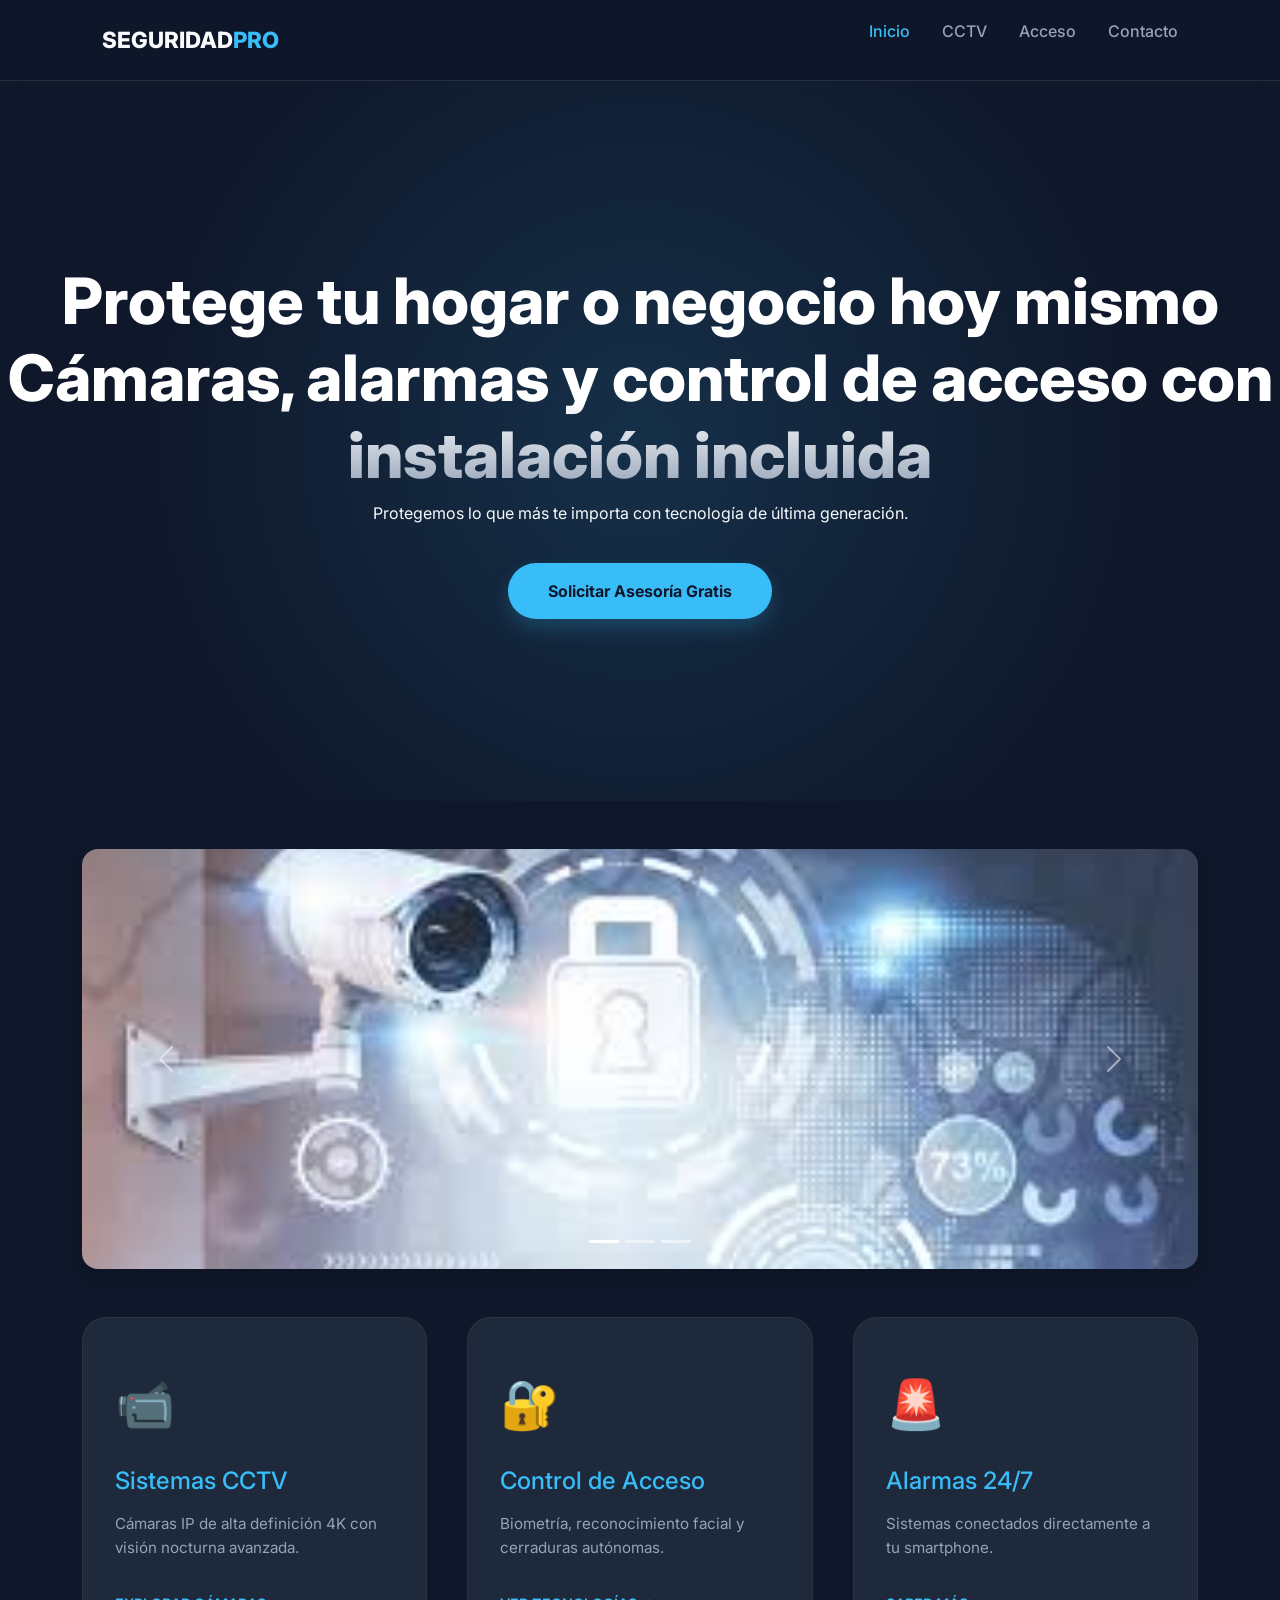
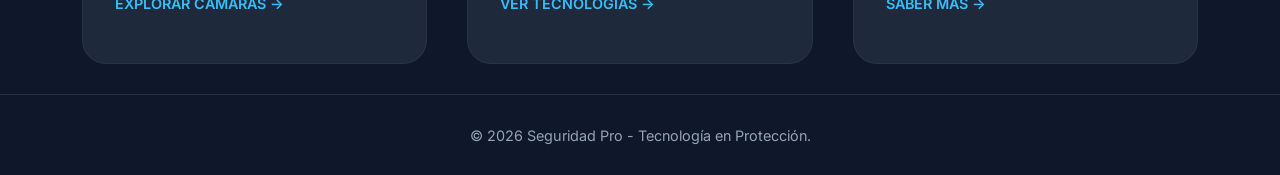
<file: index.html>
<!doctype html>
<html lang="es">
  <head>
    <meta charset="UTF-8" />
    <meta name="viewport" content="width=device-width, initial-scale=1.0" />
    <title>Seguridad Pro | CCTV y Control de Acceso</title>
    <link
      href="https://fonts.googleapis.com/css2?family=Inter:wght@300;400;600;800&display=swap"
      rel="stylesheet"
    />
    <link
      href="https://cdn.jsdelivr.net/npm/bootstrap@5.3.8/dist/css/bootstrap.min.css"
      rel="stylesheet"
      integrity="sha384-sRIl4kxILFvY47J16cr9ZwB07vP4J8+LH7qKQnuqkuIAvNWLzeN8tE5YBujZqJLB"
      crossorigin="anonymous"
    />
    <link rel="stylesheet" href="./css/style.css" />
    <link rel="stylesheet" href="./css/index.css" />
  </head>
  <body>
    <nav class="navbar">
      <div class="logo">SEGURIDAD<span>PRO</span></div>
      <ul class="nav-links">
        <li><a href="#" class="active">Inicio</a></li>
        <li><a href="./pages/cctv.html">CCTV</a></li>
        <li><a href="./pages/controldeacceso.html">Acceso</a></li>
        <li><a href="./pages/contacto.html">Contacto</a></li>
      </ul>
    </nav>

    <header class="hero">
      <div class="hero-content">
        <h1>Protege tu hogar o negocio hoy mismo <br />Cámaras, alarmas y control de acceso con instalación incluida</h1>
        <p>
          Protegemos lo que más te importa con tecnología de última generación.
        </p>
      </div>
      <button class="btn" id="trigger-chat">Solicitar Asesoría Gratis</button>
    </header>

    <section class="container my-5">
      <div
        id="carouselExample"
        class="carousel slide carousel-fade rounded-4 overflow-hidden shadow"
        data-bs-ride="carousel"
        data-bs-interval="4000"
      >
        <div class="carousel-indicators">
          <button
            type="button"
            data-bs-target="#carouselExample"
            data-bs-slide-to="0"
            class="active"
            aria-current="true"
            aria-label="Slide 1"
          ></button>
          <button
            type="button"
            data-bs-target="#carouselExample"
            data-bs-slide-to="1"
            aria-label="Slide 2"
          ></button>
          <button
            type="button"
            data-bs-target="#carouselExample"
            data-bs-slide-to="2"
            aria-label="Slide 3"
          ></button>
        </div>

        <div class="carousel-inner">
          <div class="carousel-item active">
            <img
              src="./img/cctv 2.jpg"
              class="d-block w-100"
              alt="Sistema de cámaras de seguridad"
              style="height: 420px; object-fit: cover"
            />
          </div>
          <div class="carousel-item">
            <img
              src="./img/cctv 3.jpg"
              class="d-block w-100"
              alt="Monitoreo de cámaras CCTV"
              style="height: 420px; object-fit: cover"
            />
          </div>
          <div class="carousel-item">
            <img
              src="./img/cctv 4.jpg"
              class="d-block w-100"
              alt="Tecnología de videovigilancia"
              style="height: 420px; object-fit: cover"
            />
          </div>
        </div>

        <button
          class="carousel-control-prev"
          type="button"
          data-bs-target="#carouselExample"
          data-bs-slide="prev"
        >
          <span class="carousel-control-prev-icon" aria-hidden="true"></span>
          <span class="visually-hidden">Anterior</span>
        </button>
        <button
          class="carousel-control-next"
          type="button"
          data-bs-target="#carouselExample"
          data-bs-slide="next"
        >
          <span class="carousel-control-next-icon" aria-hidden="true"></span>
          <span class="visually-hidden">Siguiente</span>
        </button>
      </div>
    </section>

     <section class="container">
      <div class="grid">
        <div class="card">
          <span class="icon">📹</span>
          <h3>Sistemas CCTV</h3>
          <p>Cámaras IP de alta definición 4K con visión nocturna avanzada.</p>
          <a href="./pages/cctv.html" class="card-link">Explorar Cámaras →</a>
        </div>
        <div class="card">
          <span class="icon">🔐</span>
          <h3>Control de Acceso</h3>
          <p>Biometría, reconocimiento facial y cerraduras autónomas.</p>
          <a href="./pages/controldeacceso.html" class="card-link"
            >Ver Tecnologías →</a
          >
        </div>
        <div class="card">
          <span class="icon">🚨</span>
          <h3>Alarmas 24/7</h3>
          <p>Sistemas conectados directamente a tu smartphone.</p>
          <a href="#" class="card-link">Saber Más →</a>
        </div>
      </div>
    </section>

    <div id="chat-container">
      <div id="chat-window">
        <div id="chat-header">
          <span>Asistente Seguridad Pro</span>
          <button
            onclick="cerrarChat()"
            style="
              background: none;
              border: none;
              color: inherit;
              font-size: 24px;
              cursor: pointer;
            "
          >
            &times;
          </button>
        </div>
        <div id="chat-messages"></div>
        <div id="chat-input-area">
          <input
            type="text"
            id="user-name-input"
            placeholder="Dime tu nombre..."
          />
          <button
            id="send-name-btn"
            onclick="iniciarChat()"
            style="
              background: var(--primary);
              border: none;
              padding: 10px 15px;
              border-radius: 8px;
              cursor: pointer;
              font-weight: 800;
            "
          >
            OK
          </button>

          <div
            id="options-grid"
            style="display: none; gap: 6px; flex-wrap: wrap"
          >
            <button class="chat-option" onclick="responder('precios')">
              Ver Precios
            </button>
            <button class="chat-option" onclick="responder('instala')">
              Instalación
            </button>
            <button class="chat-option" onclick="responder('wpp')">
              Hablar con Asesor
            </button>
          </div>
        </div>
      </div>
    </div>

    <footer>&copy; 2026 Seguridad Pro - Tecnología en Protección.</footer>

    <script src="./js/index.js"></script>
    <script
      src="https://cdn.jsdelivr.net/npm/@popperjs/core@2.11.8/dist/umd/popper.min.js"
      integrity="sha384-I7E8VVD/ismYTF4hNIPjVp/Zjvgyol6VFvRkX/vR+Vc4jQkC+hVqc2pM8ODewa9r"
      crossorigin="anonymous"
    ></script>
    <script
      src="https://cdn.jsdelivr.net/npm/bootstrap@5.3.8/dist/js/bootstrap.min.js"
      integrity="sha384-G/EV+4j2dNv+tEPo3++6LCgdCROaejBqfUeNjuKAiuXbjrxilcCdDz6ZAVfHWe1Y"
      crossorigin="anonymous"
    ></script>
  </body>
</html>
</file>
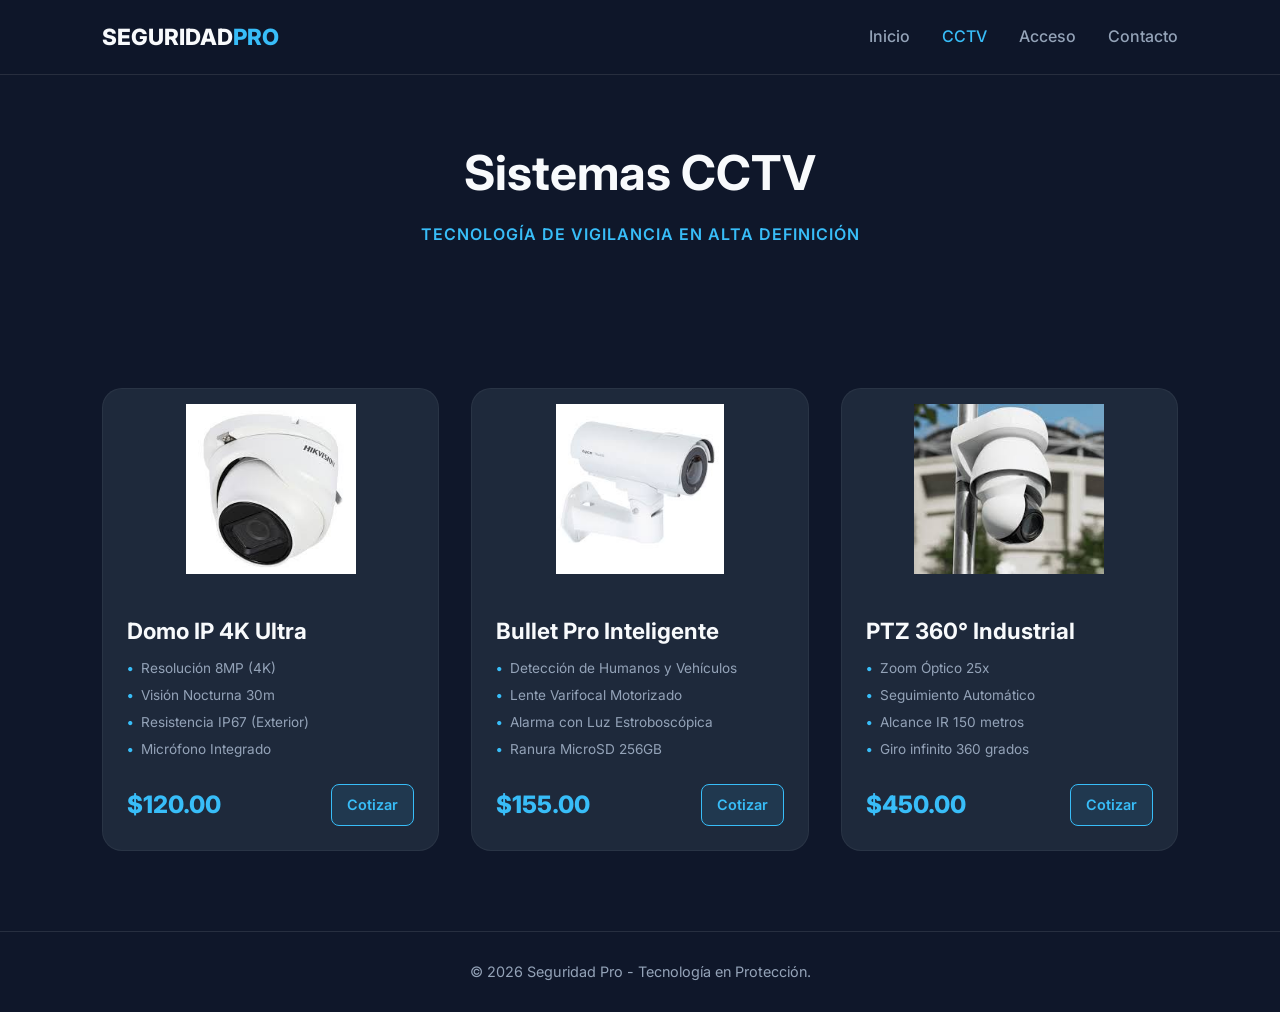
<file: pages/cctv.html>
<!DOCTYPE html>
<html lang="es">
  <head>
    <meta charset="UTF-8" />
    <meta name="viewport" content="width=device-width, initial-scale=1.0" />
    <title>CCTV - Seguridad Pro | Cámaras de Vigilancia</title>
    <link
      href="https://fonts.googleapis.com/css2?family=Inter:wght@300;400;600;800&display=swap"
      rel="stylesheet"
    />
    <link rel="stylesheet" href="../css/style.css" />
    <link rel="stylesheet" href="../css/cctv.css" />
  </head>
  <body>
    <nav class="navbar">
      <div class="logo">SEGURIDAD<span>PRO</span></div>
      <ul class="nav-links">
        <li><a href="../index.html">Inicio</a></li>
        <li><a href="CCTV.HTML" class="active">CCTV</a></li>
        <li><a href="controldeacceso.html">Acceso</a></li>
        <li><a href="contacto.html">Contacto</a></li>
      </ul>
    </nav>

    <header class="page-header">
      <h1>Sistemas CCTV</h1>
      <p>TECNOLOGÍA DE VIGILANCIA EN ALTA DEFINICIÓN</p>
    </header>

    <main class="products-container">
      <div class="product-grid">
        <div class="product-card">
          <img src="../img/Camara.jpg" alt="Domo IP 4K" class="product-img" />
          <div class="product-info">
            <h3>Domo IP 4K Ultra</h3>
            <ul class="specs">
              <li>Resolución 8MP (4K)</li>
              <li>Visión Nocturna 30m</li>
              <li>Resistencia IP67 (Exterior)</li>
              <li>Micrófono Integrado</li>
            </ul>
            <div class="price-tag">
              <span class="price">$120.00</span>
              <a href="#" class="btn-buy">Cotizar</a>
            </div>
          </div>
        </div>

        <div class="product-card">
          <img src="../img/bullet.jpg" alt="Bullet Pro" class="product-img" />
          <div class="product-info">
            <h3>Bullet Pro Inteligente</h3>
            <ul class="specs">
              <li>Detección de Humanos y Vehículos</li>
              <li>Lente Varifocal Motorizado</li>
              <li>Alarma con Luz Estroboscópica</li>
              <li>Ranura MicroSD 256GB</li>
            </ul>
            <div class="price-tag">
              <span class="price">$155.00</span>
              <a href="#" class="btn-buy">Cotizar</a>
            </div>
          </div>
        </div>

        <div class="product-card">
          <img src="../img/ptz.jpg" alt="PTZ Industrial" class="product-img" />
          <div class="product-info">
            <h3>PTZ 360° Industrial</h3>
            <ul class="specs">
              <li>Zoom Óptico 25x</li>
              <li>Seguimiento Automático</li>
              <li>Alcance IR 150 metros</li>
              <li>Giro infinito 360 grados</li>
            </ul>
            <div class="price-tag">
              <span class="price">$450.00</span>
              <a href="#" class="btn-buy">Cotizar</a>
            </div>
          </div>
        </div>
      </div>
    </main>

    <footer>&copy; 2026 Seguridad Pro - Tecnología en Protección.</footer>

    <div id="modalCotizacion" class="modal">
      <div class="modal-content">
        <span class="close">&times;</span>
        <h2 style="font-weight: 800">Solicitar Cotización</h2>
        <p style="color: var(--text-gray); font-size: 0.9rem">
          Completa los detalles para tu pedido:
        </p>

        <form id="formCotizar">
          <label>Nombre Completo:</label>
          <input type="text" placeholder="Tu nombre" required />

          <label>Método de Pago Preferido:</label>
          <select required>
            <option value="">Seleccione una opción...</option>
            <option value="efectivo">Efectivo al instalar</option>
            <option value="anticipado">Pago Anticipado (5% Descuento)</option>
            <option value="transferencia">Transferencia Bancaria</option>
          </select>

          <label>¿Deseas incluir instalación?</label>
          <div class="radio-group">
            <label class="radio-option">
              <input type="radio" name="instala" value="si" checked />
              <span>Sí, incluir servicio técnico</span>
            </label>
            <label class="radio-option">
              <input type="radio" name="instala" value="no" />
              <span>No, solo el equipo</span>
            </label>
          </div>

          <button type="submit" class="btn-enviar">Enviar Solicitud</button>
        </form>
      </div>
    </div>

    <script src="../js/cctv.js"></script>
  </body>
</html>
</file>
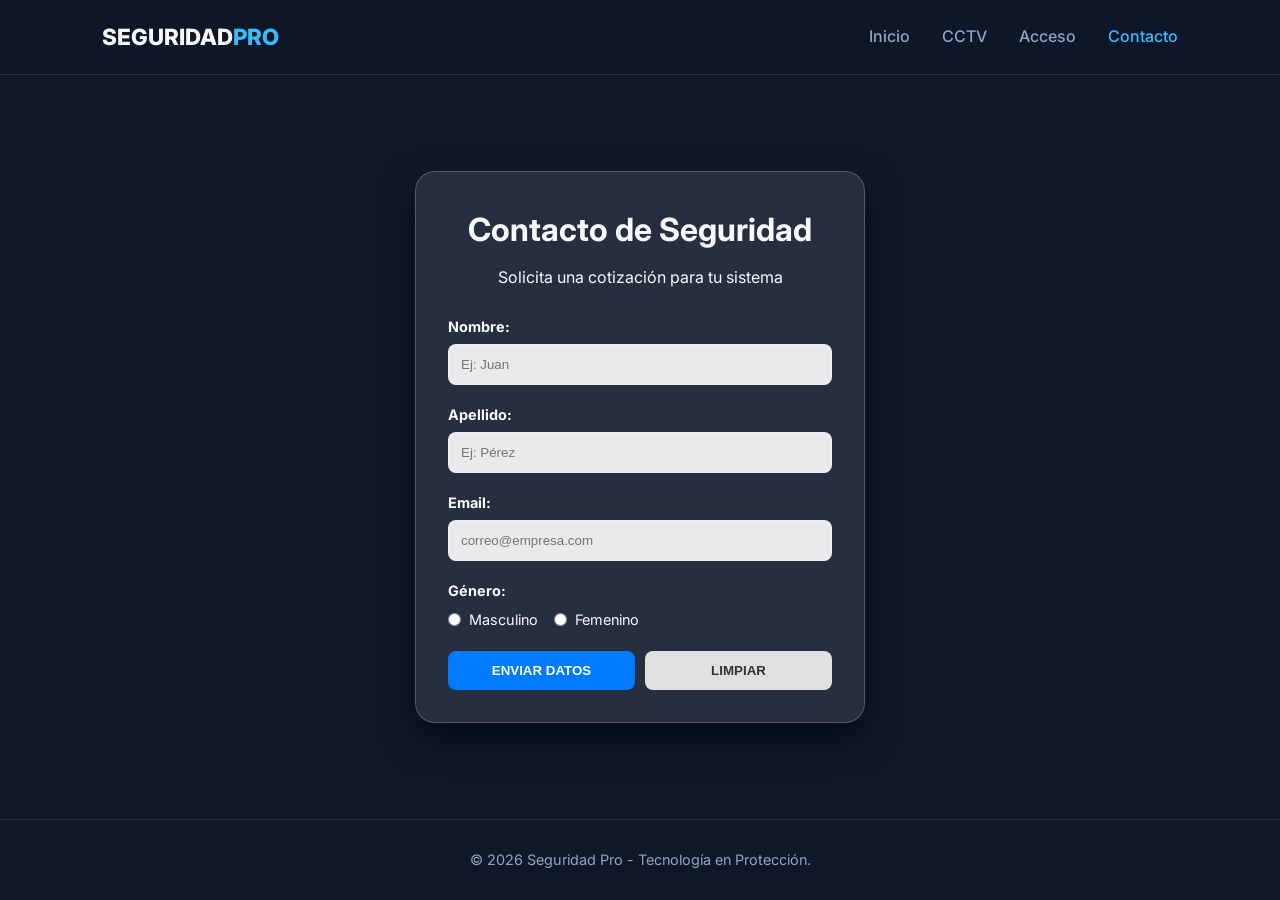
<file: pages/contacto.html>
<!doctype html>
<html lang="es">
  <head>
    <meta charset="UTF-8" />
    <meta name="viewport" content="width=device-width, initial-scale=1.0" />
    <title>Seguridad Pro - CCTV y Control de Acceso</title>
    <link rel="shortcut icon" href="../img/cctv.png" />
    <link
      rel="stylesheet"
      href="https://fonts.googleapis.com/css2?family=Inter:wght@300;400;600;800&display=swap"
    />
    <link rel="stylesheet" href="../css/style.css" />
    <link rel="stylesheet" href="../css/contacto.css" />
  </head>

  <body class="contacto-page">
    <nav class="navbar">
      <div class="logo">SEGURIDAD<span>PRO</span></div>
      <ul class="nav-links">
        <li><a href="../index.html">Inicio</a></li>
        <li><a href="cctv.html">CCTV</a></li>
        <li><a href="controldeacceso.html">Acceso</a></li>
        <li><a href="contacto.html" class="active">Contacto</a></li>
      </ul>
    </nav>

    <main class="contenedor">
      <div class="glass-form">
        <h1>Contacto de Seguridad</h1>
        <p>Solicita una cotización para tu sistema</p>

        <form action="#">
          <label for="nombre">Nombre:</label>
          <input
            type="text"
            id="nombre"
            name="nombre"
            placeholder="Ej: Juan"
            required
          />

          <label for="apellido">Apellido:</label>
          <input
            type="text"
            id="apellido"
            name="apellido"
            placeholder="Ej: Pérez"
          />

          <label for="email">Email:</label>
          <input
            type="email"
            id="email"
            name="email"
            placeholder="correo@empresa.com"
            required
          />

          <div class="gender-group">
            <label>Género:</label>
            <div class="gender-options">
              <label class="radio-option">
                <input type="radio" name="sexo" value="masculino" />
                Masculino
              </label>

              <label class="radio-option">
                <input type="radio" name="sexo" value="femenino" />
                Femenino
              </label>
            </div>
          </div>

          <div class="btn-container">
            <input type="submit" value="Enviar Datos" />
            <input type="reset" value="Limpiar" />
          </div>
        </form>
      </div>
    </main>

    <footer>
      &copy; 2026 Seguridad Pro - Tecnología en Protección.
    </footer>
  </body>
</html>
</file>
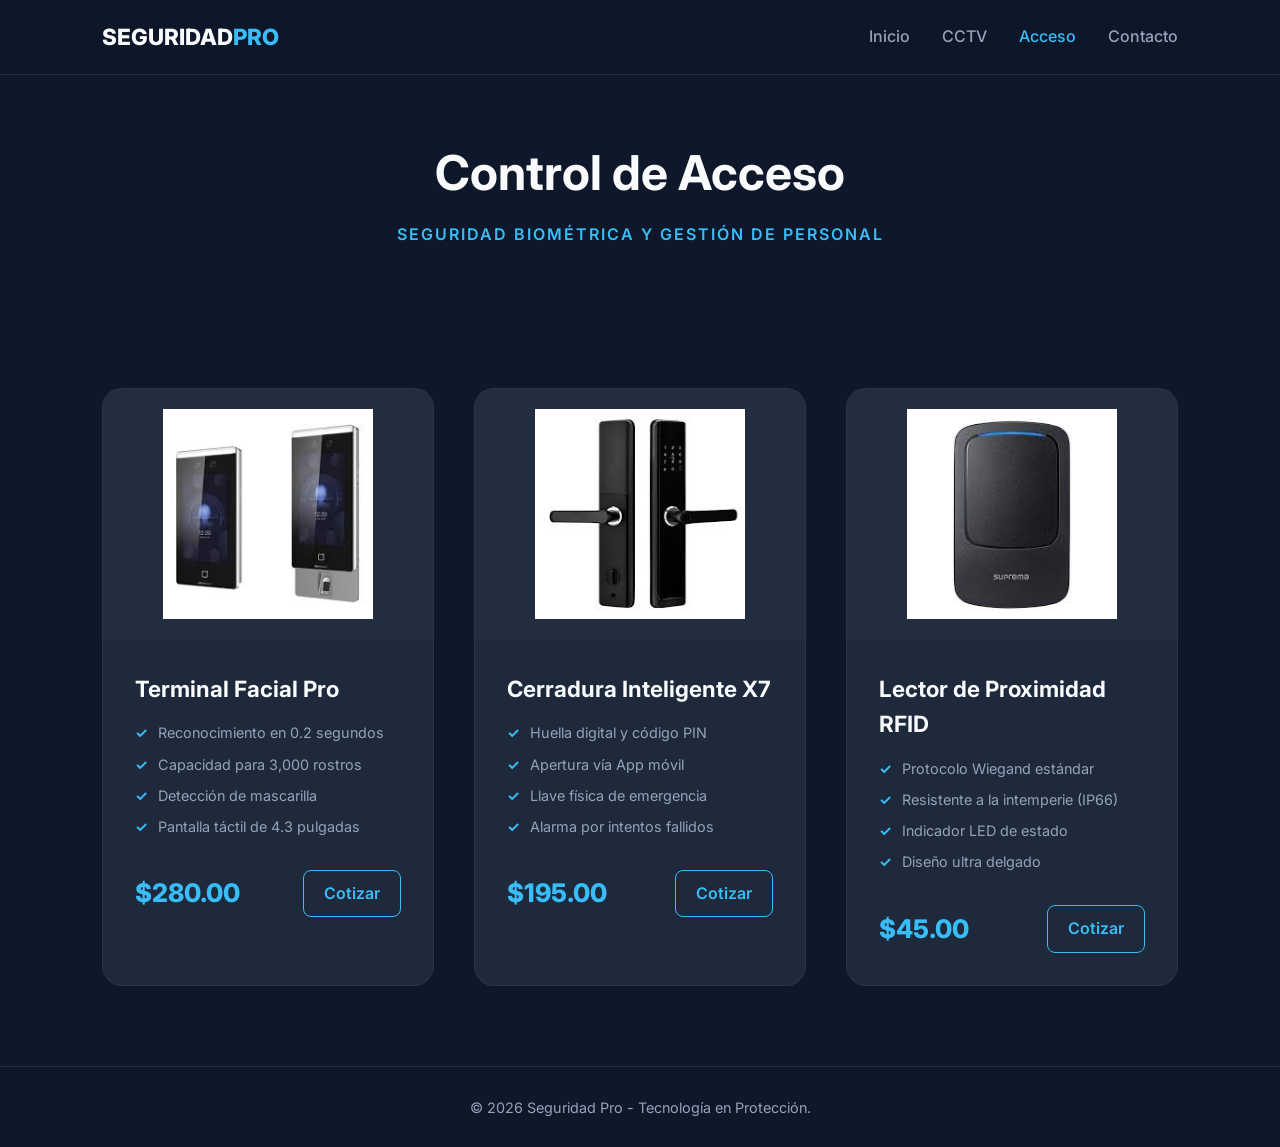
<file: pages/controldeacceso.html>
<!DOCTYPE html>
<html lang="es">
<head>
    <meta charset="UTF-8">
    <meta name="viewport" content="width=device-width, initial-scale=1.0">
    <title>Control de Acceso - Seguridad Pro</title>
    <link href="https://fonts.googleapis.com/css2?family=Inter:wght@300;400;600;800&display=swap" rel="stylesheet">
    <link rel="stylesheet" href="../css/style.css">
    <link rel="stylesheet" href="../css/control-acceso.css">
</head>
<body>

    <nav class="navbar">
        <div class="logo">SEGURIDAD<span>PRO</span></div>
        <ul class="nav-links">
            <li><a href="../index.html">Inicio</a></li>
            <li><a href="cctv.html">CCTV</a></li>
            <li><a href="controldeacceso.html" class="active">Acceso</a></li>
            <li><a href="contacto.html">Contacto</a></li>
        </ul>
    </nav>

    <header class="page-header">
        <h1>Control de Acceso</h1>
        <p>SEGURIDAD BIOMÉTRICA Y GESTIÓN DE PERSONAL</p>
    </header>

    <main class="products-container">
        <div class="product-grid">
            
            <div class="product-card">
                <img src="../img/terminal.jpg" alt="Lector Facial" class="product-img">
                <div class="product-info">
                    <h3>Terminal Facial Pro</h3>
                    <ul class="specs">
                        <li>Reconocimiento en 0.2 segundos</li>
                        <li>Capacidad para 3,000 rostros</li>
                        <li>Detección de mascarilla</li>
                        <li>Pantalla táctil de 4.3 pulgadas</li>
                    </ul>
                    <div class="price-tag">
                        <span class="price">$280.00</span>
                        <a href="#" class="btn-buy">Cotizar</a>
                    </div>
                </div>
            </div>

            <div class="product-card">
                <img src="../img/cerradura.jpg" alt="Cerradura Biométrica" class="product-img">
                <div class="product-info">
                    <h3>Cerradura Inteligente X7</h3>
                    <ul class="specs">
                        <li>Huella digital y código PIN</li>
                        <li>Apertura vía App móvil</li>
                        <li>Llave física de emergencia</li>
                        <li>Alarma por intentos fallidos</li>
                    </ul>
                    <div class="price-tag">
                        <span class="price">$195.00</span>
                        <a href="#" class="btn-buy">Cotizar</a>
                    </div>
                </div>
            </div>

            <div class="product-card">
                <img src="../img/lector.jpg" alt="Lector de tarjetas" class="product-img">
                <div class="product-info">
                    <h3>Lector de Proximidad RFID</h3>
                    <ul class="specs">
                        <li>Protocolo Wiegand estándar</li>
                        <li>Resistente a la intemperie (IP66)</li>
                        <li>Indicador LED de estado</li>
                        <li>Diseño ultra delgado</li>
                    </ul>
                    <div class="price-tag">
                        <span class="price">$45.00</span>
                        <a href="#" class="btn-buy">Cotizar</a>
                    </div>
                </div>
            </div>

        </div>
    </main>

    <footer>
        &copy; 2026 Seguridad Pro - Tecnología en Protección.
    </footer>

    <div id="modalCotizacion" class="modal">
        <div class="modal-content">
            <span class="close">&times;</span>
            <h2>Solicitar Cotización</h2>
            <p style="color: var(--text-gray); font-size: 0.9rem; margin-top: 5px;">Completa los detalles para tu pedido:</p>
            
            <form id="formCotizar">
                <label>Nombre Completo:</label>
                <input type="text" placeholder="Tu nombre" required>
                
                <label>Método de Pago Preferido:</label>
                <select required>
                    <option value="">Seleccione una opción...</option>
                    <option value="efectivo">Efectivo al instalar</option>
                    <option value="anticipado">Pago Anticipado (5% Descuento)</option>
                    <option value="transferencia">Transferencia Bancaria</option>
                    <option value="tarjeta">Tarjeta de Crédito/Débito</option>
                </select>
                
                <label>¿Deseas incluir instalación?</label>
                <div class="radio-group">
                    <label class="radio-option">
                        <input type="radio" name="instala" value="si" checked> 
                        <span>Sí, incluir servicio técnico</span>
                    </label>
                    <label class="radio-option">
                        <input type="radio" name="instala" value="no"> 
                        <span>No, solo el equipo</span>
                    </label>
                </div>

                <button type="submit" class="btn-enviar">Enviar Solicitud</button>
            </form>
        </div>
    </div>

    <script src="../js/control-acceso.js"></script>
</body>
</html>
</file>
<file: css/style.css>
:root {
  --primary: #38bdf8;
  --bg-dark: #0f172a;
  --card-bg: #1e293b;
  --text-light: #f8fafc;
  --text-gray: #94a3b8;
}

* {
  margin: 0;
  padding: 0;
  box-sizing: border-box;
}

body {
  font-family: "Inter", sans-serif;
  background-color: var(--bg-dark);
  color: var(--text-light);
  line-height: 1.6;
  overflow-x: hidden;
  height: 100%;
}

/* --- Navbar --- */
.navbar {
  display: flex;
  justify-content: space-between;
  align-items: center;
  padding: 1.2rem 8%;
  background: rgba(15, 23, 42, 0.9);
  backdrop-filter: blur(12px);
  border-bottom: 1px solid rgba(255, 255, 255, 0.1);
  position: sticky;
  top: 0;
  z-index: 1000;
}

.logo {
  font-size: 1.4rem;
  font-weight: 800;
  text-transform: uppercase;
}
.logo span {
  color: var(--primary);
}
.nav-links {
  display: flex;
  list-style: none;
  gap: 2rem;
}
.nav-links a {
  text-decoration: none;
  color: var(--text-gray);
  font-weight: 500;
  transition: 0.3s;
}
.nav-links a:hover,
.nav-links a.active {
  color: var(--primary);
}

footer {
  display: flex;
  justify-content: center;
  align-items: center;
  width: 100%;
  height: 50px;
  padding: 40px;
  color: var(--text-gray);
  font-size: 0.9rem;
  border-top: 1px solid rgba(255, 255, 255, 0.1);
}
</file>
<file: css/index.css>
/* --- Hero --- */
.hero {
  height: 80vh;
  display: flex;
  flex-direction: column;
  align-items: center;
  justify-content: center;
  text-align: center;
  background: radial-gradient(
    circle at center,
    rgba(56, 189, 248, 0.15) 0%,
    transparent 70%
  );
}

.hero button {
  margin-top: 20px;
}

.hero-content h1 {
  font-size: clamp(2.5rem, 5vw, 4rem);
  font-weight: 800;
  background: linear-gradient(to bottom, #fff 60%, #94a3b8);
  background-clip: text;
  -webkit-text-fill-color: transparent;
}

.btn {
  background: var(--primary);
  color: var(--bg-dark);
  padding: 1rem 2.5rem;
  border-radius: 50px;
  text-decoration: none;
  font-weight: 700;
  transition: 0.4s cubic-bezier(0.175, 0.885, 0.32, 1.275);
  display: inline-block;
  cursor: pointer;
  border: none;
  box-shadow: 0 10px 20px rgba(56, 189, 248, 0.2);
}

.btn:hover {
  transform: scale(1.05);
  box-shadow: 0 15px 30px rgba(56, 189, 248, 0.4);
}

/* --- Grid y Cards --- */
.container {
  width: 100%;
  margin: 0 auto;
  margin-bottom: 30px;
}
.grid {
  display: grid;
  grid-template-columns: repeat(auto-fit, minmax(300px, 1fr));
  gap: 2.5rem;
}

.card {
  background: var(--card-bg);
  padding: 3rem 2rem;
  border-radius: 24px;
  border: 1px solid rgba(255, 255, 255, 0.05);
  transition: 0.4s;
  position: relative;
  overflow: hidden;
}

.card:hover {
  transform: translateY(-12px);
  border-color: var(--primary);
  box-shadow: 0 20px 40px rgba(0, 0, 0, 0.4);
}
.icon {
  font-size: 3rem;
  margin-bottom: 1.5rem;
  display: block;
}
.card h3 {
  font-size: 1.5rem;
  margin-bottom: 1rem;
  color: var(--primary);
}
.card p {
  color: var(--text-gray);
  margin-bottom: 2rem;
  font-size: 0.95rem;
}
.card-link {
  color: var(--primary);
  text-decoration: none;
  font-weight: 600;
  font-size: 0.9rem;
  text-transform: uppercase;
}

/* --- CHATBOT STYLES --- */
#chat-container {
  position: fixed;
  bottom: 20px;
  right: 20px;
  width: 350px;
  z-index: 3000;
  display: none;
}

#chat-window {
  background: #1e293b;
  border: 1px solid var(--primary);
  border-radius: 20px;
  display: flex;
  flex-direction: column;
  box-shadow: 0 15px 50px rgba(0, 0, 0, 0.6);
  overflow: hidden;
}

#chat-header {
  background: var(--primary);
  color: var(--bg-dark);
  padding: 15px;
  font-weight: 800;
  display: flex;
  justify-content: space-between;
  align-items: center;
}

#chat-messages {
  height: 320px;
  padding: 20px;
  overflow-y: auto;
  background: #0f172a;
  display: flex;
  flex-direction: column;
  gap: 12px;
}

.msg {
  padding: 12px;
  border-radius: 12px;
  font-size: 0.9rem;
  max-width: 85%;
  line-height: 1.4;
}
.bot {
  background: #334155;
  color: white;
  align-self: flex-start;
  border-bottom-left-radius: 2px;
}
.user {
  background: var(--primary);
  color: var(--bg-dark);
  align-self: flex-end;
  font-weight: 600;
  border-bottom-right-radius: 2px;
}

#chat-input-area {
  padding: 15px;
  background: #1e293b;
  border-top: 1px solid rgba(255, 255, 255, 0.1);
  display: flex;
  gap: 10px;
  align-items: center;
}

#user-name-input {
  flex: 1;
  padding: 10px;
  border-radius: 8px;
  border: 1px solid var(--primary);
  background: #0f172a;
  color: white;
  outline: none;
}

.chat-option {
  background: rgba(56, 189, 248, 0.1);
  border: 1px solid var(--primary);
  color: var(--primary);
  padding: 8px 14px;
  border-radius: 20px;
  cursor: pointer;
  font-size: 0.8rem;
  transition: 0.3s;
}

.chat-option:hover {
  background: var(--primary);
  color: var(--bg-dark);
}
</file>
<file: css/cctv.css>
.page-header {
  padding: 60px 8%;
  background:
    linear-gradient(rgba(15, 23, 42, 0.8), rgba(15, 23, 42, 0.8)),
    url("https://images.unsplash.com/photo-1521110636170-db8b74c5383a?auto=format&fit=crop&w=1350&q=80");
  background-size: cover;
  background-position: center;
  text-align: center;
}

.page-header h1 {
  font-size: 3rem;
  margin-bottom: 10px;
}
.page-header p {
  color: var(--primary);
  font-weight: 600;
  letter-spacing: 1px;
}

/* --- Grid de Productos --- */
.products-container {
  padding: 80px 8%;
  max-width: 1400px;
  margin: 0 auto;
}
.product-grid {
  display: grid;
  grid-template-columns: repeat(auto-fit, minmax(300px, 1fr));
  gap: 2rem;
}

.product-card {
  background: var(--card-bg);
  border-radius: 20px;
  overflow: hidden;
  border: 1px solid rgba(255, 255, 255, 0.05);
  transition: 0.3s;
}

.product-card:hover {
  transform: translateY(-10px);
  border-color: var(--primary);
  box-shadow: 0 15px 30px rgba(0, 0, 0, 0.5);
}

.product-img {
  width: 100%;
  height: 200px;
  object-fit: contain;
  padding: 15px;
  display: block;
  margin: 0 auto;
}

.product-info {
  padding: 1.5rem;
}
.product-info h3 {
  margin-bottom: 10px;
  font-size: 1.4rem;
}

.specs {
  list-style: none;
  margin-bottom: 1.5rem;
}
.specs li {
  font-size: 0.85rem;
  color: var(--text-gray);
  margin-bottom: 5px;
  display: flex;
  align-items: center;
  gap: 8px;
}
.specs li::before {
  content: "•";
  color: var(--primary);
  font-weight: bold;
}

.price-tag {
  display: flex;
  justify-content: space-between;
  align-items: center;
}
.price {
  font-size: 1.5rem;
  font-weight: 800;
  color: var(--primary);
}

.btn-buy {
  background: rgba(56, 189, 248, 0.1);
  color: var(--primary);
  padding: 8px 15px;
  border: 1px solid var(--primary);
  border-radius: 8px;
  text-decoration: none;
  font-size: 0.9rem;
  font-weight: 600;
  transition: 0.3s;
  cursor: pointer;
}

.btn-buy:hover {
  background: var(--primary);
  color: var(--bg-dark);
}

/* --- ESTILOS DEL MODAL ACTUALIZADO --- */
.modal {
  display: none;
  position: fixed;
  z-index: 2000;
  left: 0;
  top: 0;
  width: 100%;
  height: 100%;
  background-color: rgba(0, 0, 0, 0.7);
  backdrop-filter: blur(8px);
  opacity: 0;
  transition: opacity 0.4s ease;
}

.modal.open {
  display: block;
  opacity: 1;
}

.modal-content {
  background-color: var(--card-bg);
  margin: 5% auto;
  padding: 40px;
  border: 1px solid rgba(56, 189, 248, 0.3);
  border-radius: 24px;
  width: 90%;
  max-width: 500px;
  position: relative;
  transform: scale(0.9);
  transition: transform 0.4s ease;
}

.modal.open .modal-content {
  transform: scale(1);
}

.close {
  color: var(--text-gray);
  position: absolute;
  top: 20px;
  right: 25px;
  font-size: 32px;
  cursor: pointer;
  transition: 0.3s;
}
.close:hover {
  color: var(--primary);
  transform: rotate(90deg);
}

#formCotizar label {
  display: block;
  margin-top: 20px;
  font-size: 0.85rem;
  font-weight: 600;
  color: var(--primary);
  text-transform: uppercase;
}

#formCotizar input[type="text"],
#formCotizar select {
  width: 100%;
  padding: 12px;
  margin-top: 8px;
  border-radius: 10px;
  border: 1px solid rgba(255, 255, 255, 0.1);
  background: var(--bg-dark);
  color: white;
  outline: none;
}

/* AQUÍ ESTÁ EL ARREGLO DE ALINEACIÓN */
.radio-group {
  display: flex;
  flex-direction: column;
  gap: 12px;
  margin-top: 15px;
}

.radio-option {
  display: flex;
  align-items: center; /* Centra el punto con el texto verticalmente */
  cursor: pointer;
  font-size: 0.9rem;
  color: var(--text-light);
}

.radio-option input[type="radio"] {
  margin-right: 12px;
  width: 18px;
  height: 18px;
  accent-color: var(--primary); /* El punto será azul */
  cursor: pointer;
}

.btn-enviar {
  width: 100%;
  background: var(--primary);
  color: var(--bg-dark);
  padding: 15px;
  border: none;
  border-radius: 10px;
  margin-top: 30px;
  font-weight: 800;
  text-transform: uppercase;
  cursor: pointer;
  transition: 0.3s;
}

.btn-enviar:hover {
  background: #7dd3fc;
  transform: translateY(-2px);
}
</file>
<file: css/contacto.css>
body.contacto-page {
  min-height: 100vh;
  display: flex;
  flex-direction: column;
}

/* Contenedor principal: ocupa el espacio libre entre navbar y footer */
.contenedor {
  flex: 1;
  display: flex;
  justify-content: center;
  align-items: center;
  padding: 24px 16px;
  box-sizing: border-box;
}

/* Formulario */
.glass-form {
  background: rgba(255, 255, 255, 0.1);
  backdrop-filter: blur(15px);
  padding: 32px;
  border-radius: 20px;
  border: 1px solid rgba(255, 255, 255, 0.2);
  box-shadow: 0 15px 35px rgba(0, 0, 0, 0.5);
  width: 100%;
  max-width: 450px;
  box-sizing: border-box;
  margin: 0;
}

.glass-form h1,
.glass-form p {
  text-align: center;
}

.glass-form h1 {
  margin-top: 0;
  margin-bottom: 10px;
}

.glass-form p {
  margin-bottom: 24px;
}

/* Inputs y etiquetas */
label {
  display: block;
  text-align: left;
  margin-bottom: 6px;
  font-size: 0.9em;
  font-weight: bold;
}

input[type="text"],
input[type="email"] {
  width: 100%;
  padding: 12px;
  margin-bottom: 18px;
  border-radius: 8px;
  border: 1px solid rgba(255, 255, 255, 0.3);
  background: rgba(255, 255, 255, 0.9);
  color: #333;
  box-sizing: border-box;
}

/* Grupo género */
.gender-group {
  margin-bottom: 20px;
}

.gender-options {
  display: flex;
  flex-wrap: wrap;
  gap: 16px;
  align-items: center;
}

.radio-option {
  display: flex;
  align-items: center;
  gap: 8px;
  margin-bottom: 0;
  font-weight: 400;
}

/* Botones */
.btn-container {
  display: flex;
  gap: 10px;
}

input[type="submit"],
input[type="reset"] {
  flex: 1;
  padding: 12px;
  border-radius: 8px;
  border: none;
  cursor: pointer;
  font-weight: bold;
  text-transform: uppercase;
  transition: 0.3s ease;
}

input[type="submit"] {
  background: #007bff;
  color: white;
}

input[type="submit"]:hover {
  background: #0056b3;
  transform: translateY(-3px);
}

input[type="reset"] {
  background: #e0e0e0;
  color: #333;
}

/* Responsive */
@media (max-width: 768px) {
  .contenedor {
    padding: 20px 12px;
  }

  .glass-form {
    padding: 24px 20px;
  }

  .btn-container {
    flex-direction: column;
  }
}
</file>
<file: css/control-acceso.css>
.page-header {
  padding: 60px 8%;
  background:
    linear-gradient(rgba(15, 23, 42, 0.85), rgba(15, 23, 42, 0.85)),
    url("https://images.unsplash.com/photo-1558002038-1055907df827?auto=format&fit=crop&w=1350&q=80");
  background-size: cover;
  background-position: center;
  text-align: center;
}

.page-header h1 {
  font-size: 3rem;
  margin-bottom: 10px;
}
.page-header p {
  color: var(--primary);
  font-weight: 600;
  text-transform: uppercase;
  letter-spacing: 2px;
}

/* --- Contenedor de Productos --- */
.products-container {
  padding: 80px 8%;
  max-width: 1400px;
  margin: 0 auto;
}
.product-grid {
  display: grid;
  grid-template-columns: repeat(auto-fit, minmax(300px, 1fr));
  gap: 2.5rem;
}

/* --- Tarjetas --- */
.product-card {
  background: var(--card-bg);
  border-radius: 20px;
  overflow: hidden;
  border: 1px solid rgba(255, 255, 255, 0.05);
  transition: 0.3s;
}

.product-card:hover {
  transform: translateY(-10px);
  border-color: var(--primary);
}

.product-img {
  width: 100%;
  height: 250px;
  object-fit: contain;
  background: rgba(255, 255, 255, 0.02);
  padding: 20px;
  display: block;
}

.product-info {
  padding: 2rem;
}
.product-info h3 {
  margin-bottom: 15px;
  font-size: 1.4rem;
}

.specs {
  list-style: none;
  margin-bottom: 2rem;
}
.specs li {
  font-size: 0.9rem;
  color: var(--text-gray);
  margin-bottom: 8px;
  display: flex;
  align-items: center;
  gap: 10px;
}
.specs li::before {
  content: "✓";
  color: var(--primary);
  font-weight: bold;
}

.price-tag {
  display: flex;
  justify-content: space-between;
  align-items: center;
}
.price {
  font-size: 1.6rem;
  font-weight: 800;
  color: var(--primary);
}

.btn-buy {
  background: transparent;
  color: var(--primary);
  padding: 10px 20px;
  border: 1px solid var(--primary);
  border-radius: 8px;
  text-decoration: none;
  font-weight: 600;
  transition: 0.3s;
  cursor: pointer;
}

.btn-buy:hover {
  background: var(--primary);
  color: var(--bg-dark);
}

/* --- MODAL --- */
.modal {
  display: none;
  position: fixed;
  z-index: 2000;
  left: 0;
  top: 0;
  width: 100%;
  height: 100%;
  background-color: rgba(0, 0, 0, 0.7);
  backdrop-filter: blur(8px);
  opacity: 0;
  transition: opacity 0.4s ease;
}

.modal.open {
  display: block;
  opacity: 1;
}

.modal-content {
  background-color: var(--card-bg);
  margin: 5% auto;
  padding: 40px;
  border: 1px solid rgba(56, 189, 248, 0.3);
  border-radius: 24px;
  width: 90%;
  max-width: 500px;
  color: var(--text-light);
  box-shadow: 0 25px 50px -12px rgba(0, 0, 0, 0.5);
  position: relative;
  transform: scale(0.9);
  transition: transform 0.4s ease;
}

.modal.open .modal-content {
  transform: scale(1);
}

.close {
  color: var(--text-gray);
  position: absolute;
  top: 20px;
  right: 25px;
  font-size: 32px;
  cursor: pointer;
  transition: 0.3s;
}

.close:hover {
  color: var(--primary);
  transform: rotate(90deg);
}

/* --- FORMULARIO CORREGIDO --- */
#formCotizar label {
  display: block;
  margin-top: 20px;
  font-size: 0.85rem;
  font-weight: 600;
  color: var(--primary);
  text-transform: uppercase;
}

#formCotizar input[type="text"],
#formCotizar select {
  width: 100%;
  padding: 12px;
  margin-top: 8px;
  border-radius: 10px;
  border: 1px solid rgba(255, 255, 255, 0.1);
  background: var(--bg-dark);
  color: white;
  outline: none;
}

/* Contenedor de Radio Buttons para alineación perfecta */
.radio-group {
  display: flex;
  flex-direction: column;
  gap: 12px;
  margin-top: 15px;
}

.radio-option {
  display: flex;
  align-items: center; /* Alineación vertical al centro */
  cursor: pointer;
  font-size: 1rem;
  color: var(--text-light);
}

.radio-option input[type="radio"] {
  margin-right: 12px;
  width: 18px;
  height: 18px;
  cursor: pointer;
  accent-color: var(
    --primary
  ); /* Cambia el color del punto al azul de tu marca */
}

.btn-enviar {
  width: 100%;
  background: var(--primary);
  color: var(--bg-dark);
  padding: 15px;
  border: none;
  border-radius: 10px;
  margin-top: 30px;
  font-weight: 800;
  text-transform: uppercase;
  cursor: pointer;
  transition: 0.3s;
}

.btn-enviar:hover {
  background: #7dd3fc;
  transform: translateY(-2px);
}
</file>
